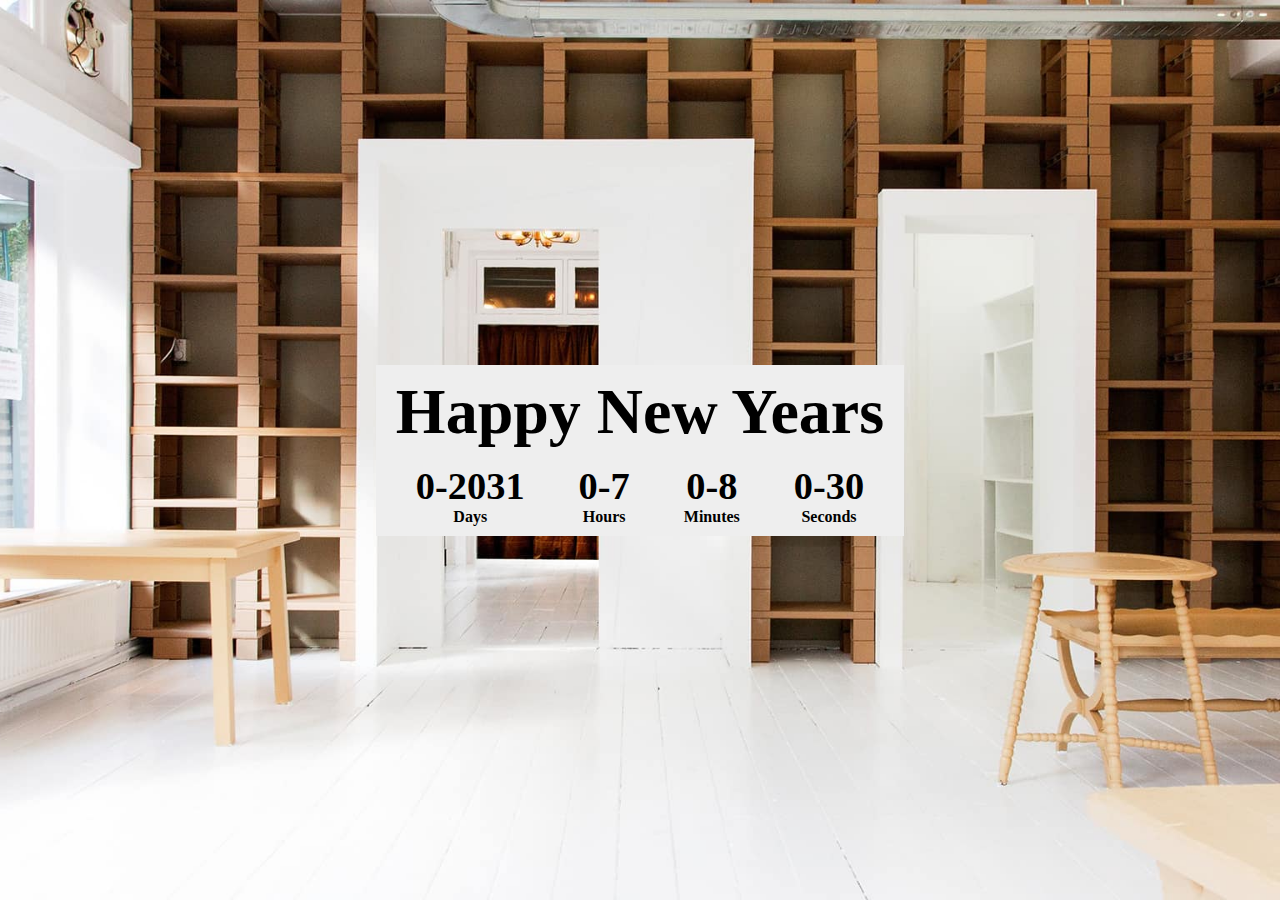
<file: countdown-timer(vanilla js)/index.html>
<!DOCTYPE html>
<html lang="en">
<head>
	<meta charset="UTF-8">
	<meta name="viewport" content="width=device-width, initial-scale=1.0">
	<meta http-equiv="X-UA-Compatible" content="ie=edge">
	<title>Document</title>
	<link rel="stylesheet" href="main.css">
</head>
<body>
	<section class="countdown-container">
		<div class="countdown-head">
			<h1>happy new years</h1>
		</div>
		<div class="countdown-timer">
			<div class="count" >
				<span class='count-number' id="days">0</span>
				<p class="count-title">days</p>
			</div>
			<div class="count" >
				<span class='count-number' id="hours">0</span>
				<p class="count-title">hours</p>
			</div>
			<div class="count" >
				<span class='count-number' id="minutes">0</span>
				<p class="count-title">minutes</p>
			</div>
			<div class="count"  >
				<span class='count-number' id="seconds">0</span>
				<p class="count-title">seconds</p>
			</div>
		</div>
	</section>
	<script src="main.js"></script>
</body>
</html>
</file>
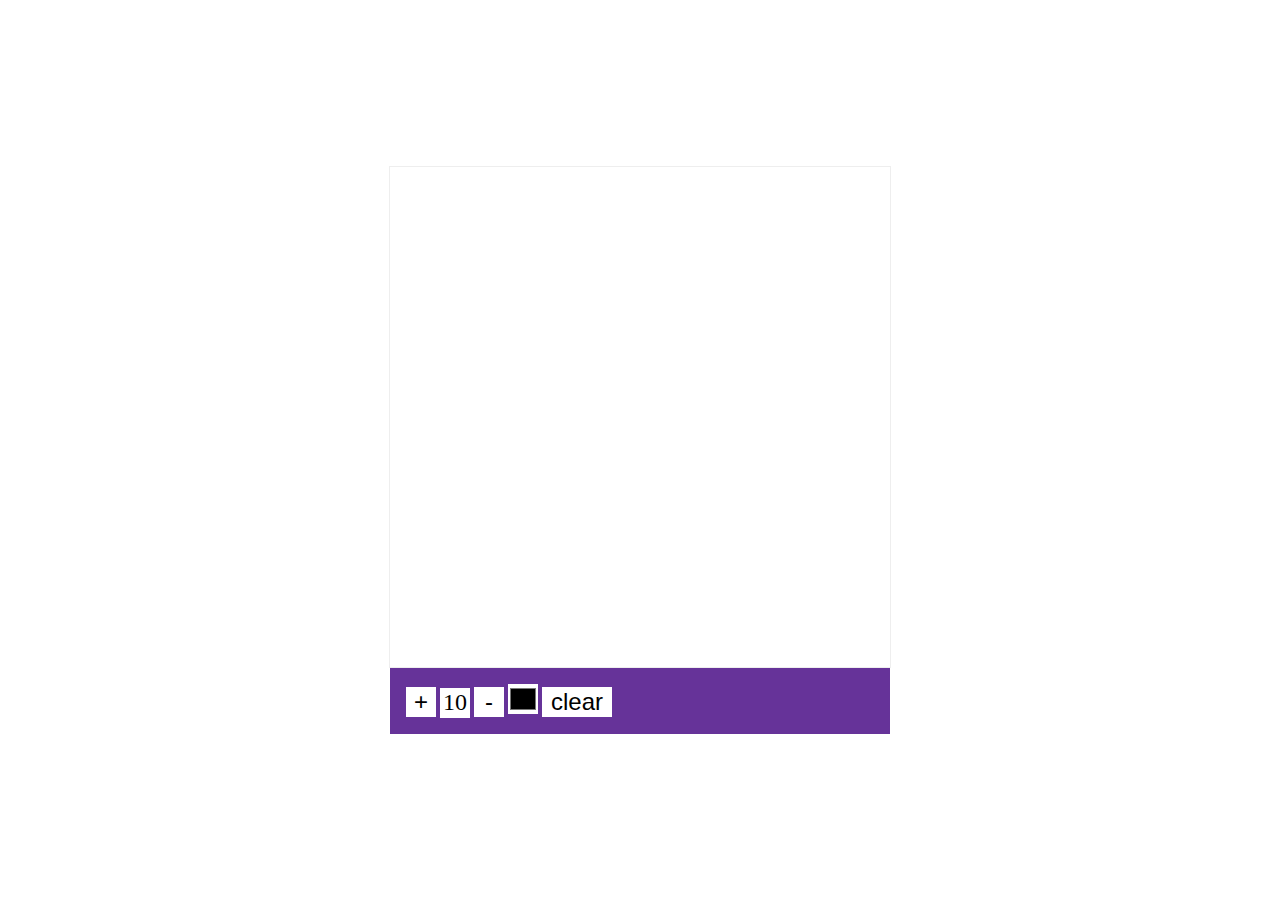
<file: drawApp(vanilla js)/index.html>
<html>
<head>
	<meta charset="UTF-8">
	<title>Document</title>
	<link rel="stylesheet" type="text/css" href="main.css">
</head>
<body>
	<canvas id="canvas" width="500" height="500"></canvas>
	<div class="toolbox">
		<button id="increase">+</button>
		<span id="size">10</span>
		<button id="decrease">-</button>
		<input type="color" id="color">
		<button id="clear">clear</button>
	</div>
	<script src="main.js"></script>
</body>
</html>
</file>
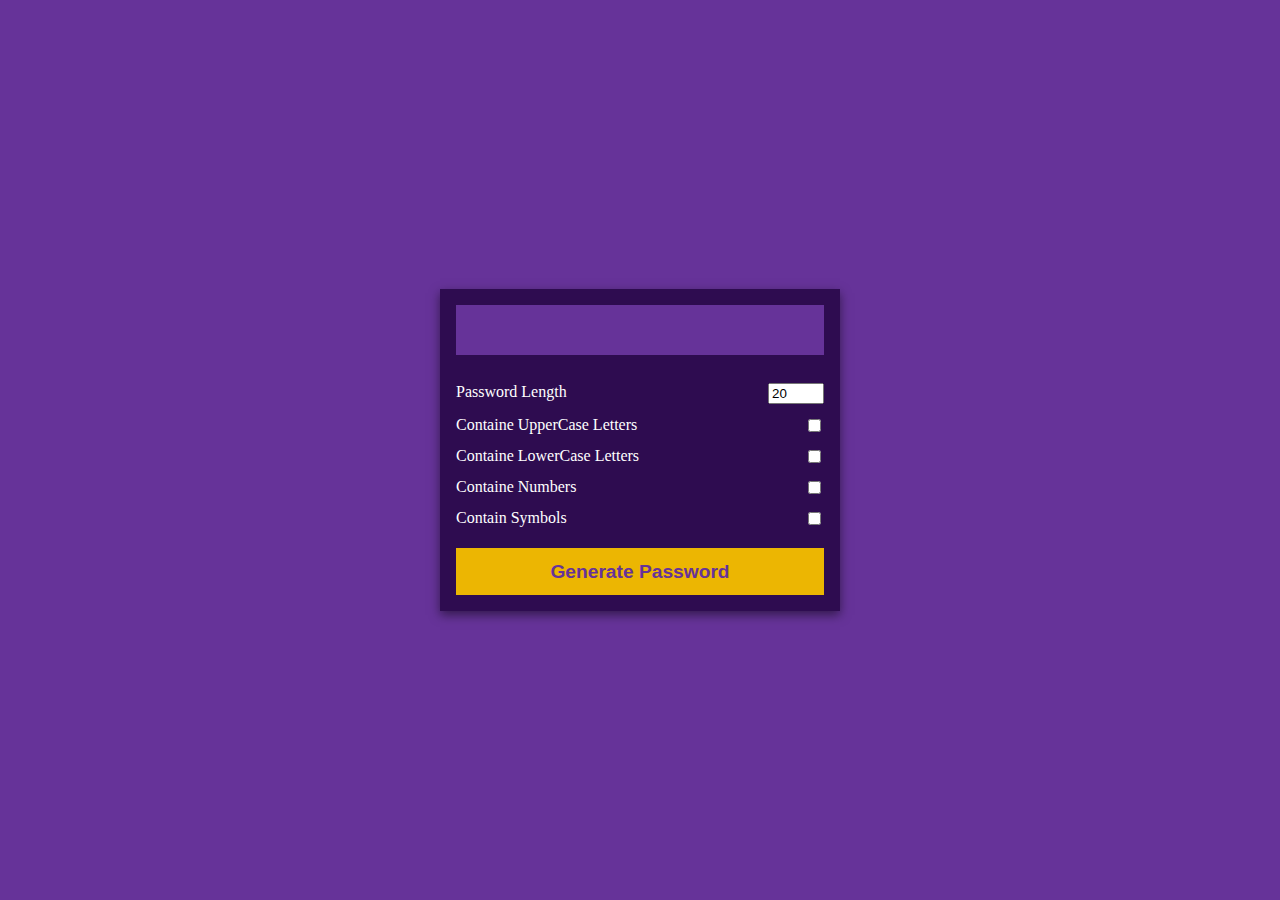
<file: password-generator(vanilla js)/index.html>
<html>

<head>
	<meta charset="UTF-8">
	<title>Document</title>
	<link rel="stylesheet" type="text/css" href="main.css">
</head>

<body>
	<div class="pw-container">
		<div class="pw-header">
			<div class="pw" id="pw">
			</div>
			<button id="copy">Copy</button>
		</div>
		<div class="pw-body">
			<div class="div form-control">
				<label for="len">Password Length</label>
				<input type="number" min='4' max="20" value="20" id="len">
			</div>
			<div class="div form-control">
				<label for="upper">Containe UpperCase Letters</label>
				<input type="checkbox" id="upper">
			</div>
			<div class="div form-control">
				<label for="lower">Containe LowerCase Letters</label>
				<input type="checkbox" id="lower">
			</div>
			<div class="div form-control">
				<label for="number">Containe Numbers</label>
				<input type="checkbox" id="number">
			</div>
			<div class="div form-control">
				<label for="symbol">Contain Symbols</label>
				<input type="checkbox" id="symbol">
			</div>
			<button id="generate" class="generate">Generate Password</button>
		</div>
	</div>
	<script src="main.js"></script>
</body>


</html>
</file>
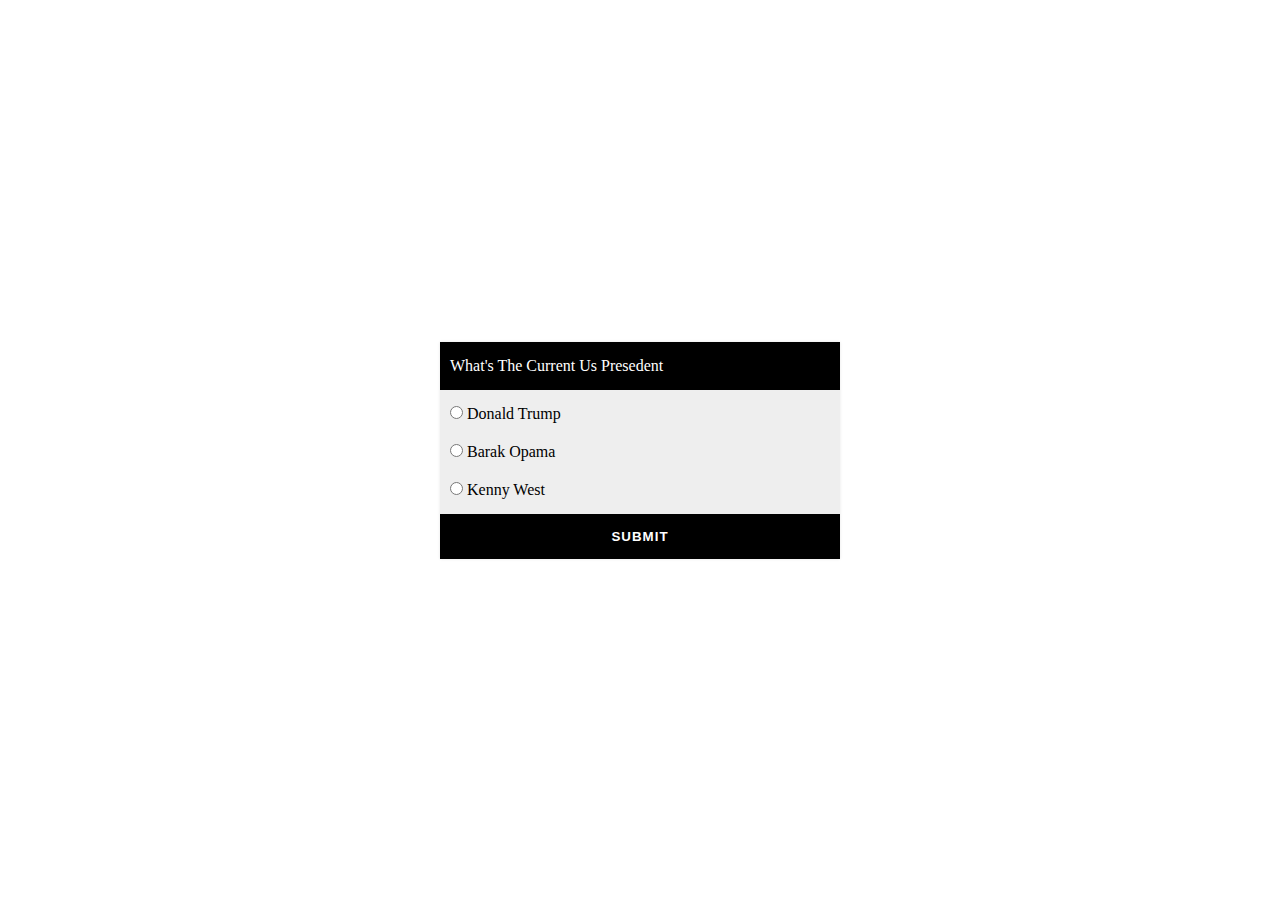
<file: QuizeApp(vanilla js)/index.html>
<html lang="en">

<head>
  <meta charset="UTF-8">
  <meta name="viewport" content="width=device-width, initial-scale=1.0">
  <meta http-equiv="X-UA-Compatible" content="ie=edge">
  <title>Document</title>
  <link rel="stylesheet" href="main.css">
</head>

<body>
  <div>

  </div>
  <div class="quize">

    <div class="question">
      <p id='q_text'>how old are you </p>
    </div>
    <div class="choises">
      <form action="">
        <ul>
          <li>
            <input type="radio" name="answer" class='answer' value="a" id="answer_a">
            <label for="answer_a" class='a'>26</label>
          </li>
          <li>
            <input type="radio" name="answer" class='answer' value="b" id="answer_b">
            <label for="answer_b" class='b'>26</label>
          </li>
          <li>
            <input type="radio" name="answer" class='answer' value="c" id="answer_c">
            <label for="answer_c" class='c'>26</label>
          </li>

        </ul>
        <input type="submit" value="submit">
      </form>
    </div>
  </div>


  <script src="main.js"></script>


</html>
</file>
<file: countdown-timer(vanilla js)/main.css>
* {
	box-sizing: border-box;
	margin: 0;
	padding: 0;
}

body {
	background-image: url('img.jpg');
	background-repeat: no-repeat;
	background-size: cover;
	background-position: center;
	height: 100vh;
	display: flex;
	flex-direction: column;
	justify-content: center;
	align-items: center;
	
}

.countdown-container{
	padding: 10px 20px;
	background-color: #eee;


}
.countdown-head{
	text-align: center;
	font-size: 2rem;
	text-transform: capitalize;

}
.countdown-timer{
	display: flex;
	flex-direction: row;
	margin-top: 15px;
	justify-content: space-between;
}

.count{
	margin: 0 20px;
	text-align: center;
	font-weight: bold;
	text-transform: capitalize;
}

.count .count-number{
	font-size: 2.4rem;
	font-weight: bold;
}
</file>
<file: drawApp(vanilla js)/main.css>
*{
	box-sizing: border-box;
}
body{
	
	margin: 0;
	padding: 0;
	min-height: 100vh;
	display: flex;
	justify-content: center;
	align-items: center;
	align-content: center;
	flex-direction: column;
}

canvas{
	border: 1px solid #eee;

}

.toolbox{
	width: 500px;
	background-color: rebeccapurple;
	padding: 1rem;


}
.toolbox > *{
	background: #fff;
	border: none;
	display: inline-flex;
	align-items: center;
	justify-content: center;
	font-size: 1.5rem;
	padding:0;
	margin: 0;
	height: 30px;
	width: 30px;
}

.toolbox #clear{
	padding: 0 10px;
	width : 70px;
}
</file>
<file: password-generator(vanilla js)/main.css>
*{
	box-sizing: border-box;
}

body{
	background-color: rebeccapurple;
	color: #fff;
	display: flex;
	align-items: center;
	justify-content: center;
	margin: 0;
	min-height: 100vh;

}

.pw-container{
	background-color: rgb(46,12,80);
	width: 400px;

	box-shadow: 0 4px 10px rgba(0,0,0,0.5);
}

.pw-header{
	padding: 1rem;
	position: relative;


}
.pw{
	background-color: rebeccapurple;
	font-size: 1.5rem;
	display: flex;
	align-items: center;
	height: 50px;
	width: 100%;
	
	padding: 1rem;
}

.pw-header button{
	position: absolute;
	color: rebeccapurple;
	padding: .25rem .5rem;
	border-radius: 4px;
	border: none;
	top: -5px;
	right: 16px;
	opacity: 0;
	transition: all .5s ease-in-out;
	transform: translateY(70%);
	cursor: pointer;
	z-index: 999;

}
.pw-header:hover  #copy{
	opacity: 1;
	transform: translateY(50%);
}
.pw-body{
	padding: 0 1rem 1rem;

	
}

.form-control{
	display: flex;
	justify-content: space-between;
	margin: .75rem 0;

}

.generate{
	background-color: #ecb602;
  color: rebeccapurple;
  border: none;
  display: block;
  font-weight: bold;
  font-size: 1.2rem;
  padding: .8rem;
  width: 100%;
  margin-top: 20px;
}
</file>
<file: QuizeApp(vanilla js)/main.css>
* {
  box-sizing: border-box;
  margin: 0;
  padding: 0;

}

body {
  display: flex;
  justify-content: center;
  align-items: center;
  align-content: center;
  min-height: 100vh;
}

.quize {

  background-color: #eee;
  min-width: 400px;
  box-shadow: 0 0px 3px rgba(0, 0, 0, 0.1);
}

.quize .question {


  text-transform: capitalize;
  padding: 15px 10px;
  background: #000;
  color: #fff;
  margin-bottom: 10px;
}

.quize .choises ul {

  list-style: none;
  padding-left: 10px;

}

.quize .choises ul li {

  margin-bottom: 10px;
  padding: 5px 0;
  text-transform: capitalize;


}

input[type='submit'] {

  display: block;
  width: 100%;
  background-color: #000;
  color: #fff;
  text-transform: uppercase;
  padding: 15px;
  border: none;
  font-weight: bold;
  letter-spacing: 1px;
}

.score {
  font-size: 1rem;
  padding: .5rem 1rem;
  display: flex;
  justify-content: space-between;


}

.score h2 {}

.score button {
  background-color: #000;
  color: #fff;
  border: none;
  padding: .5rem 1rem;
  font-weight: 500;

}
</file>
